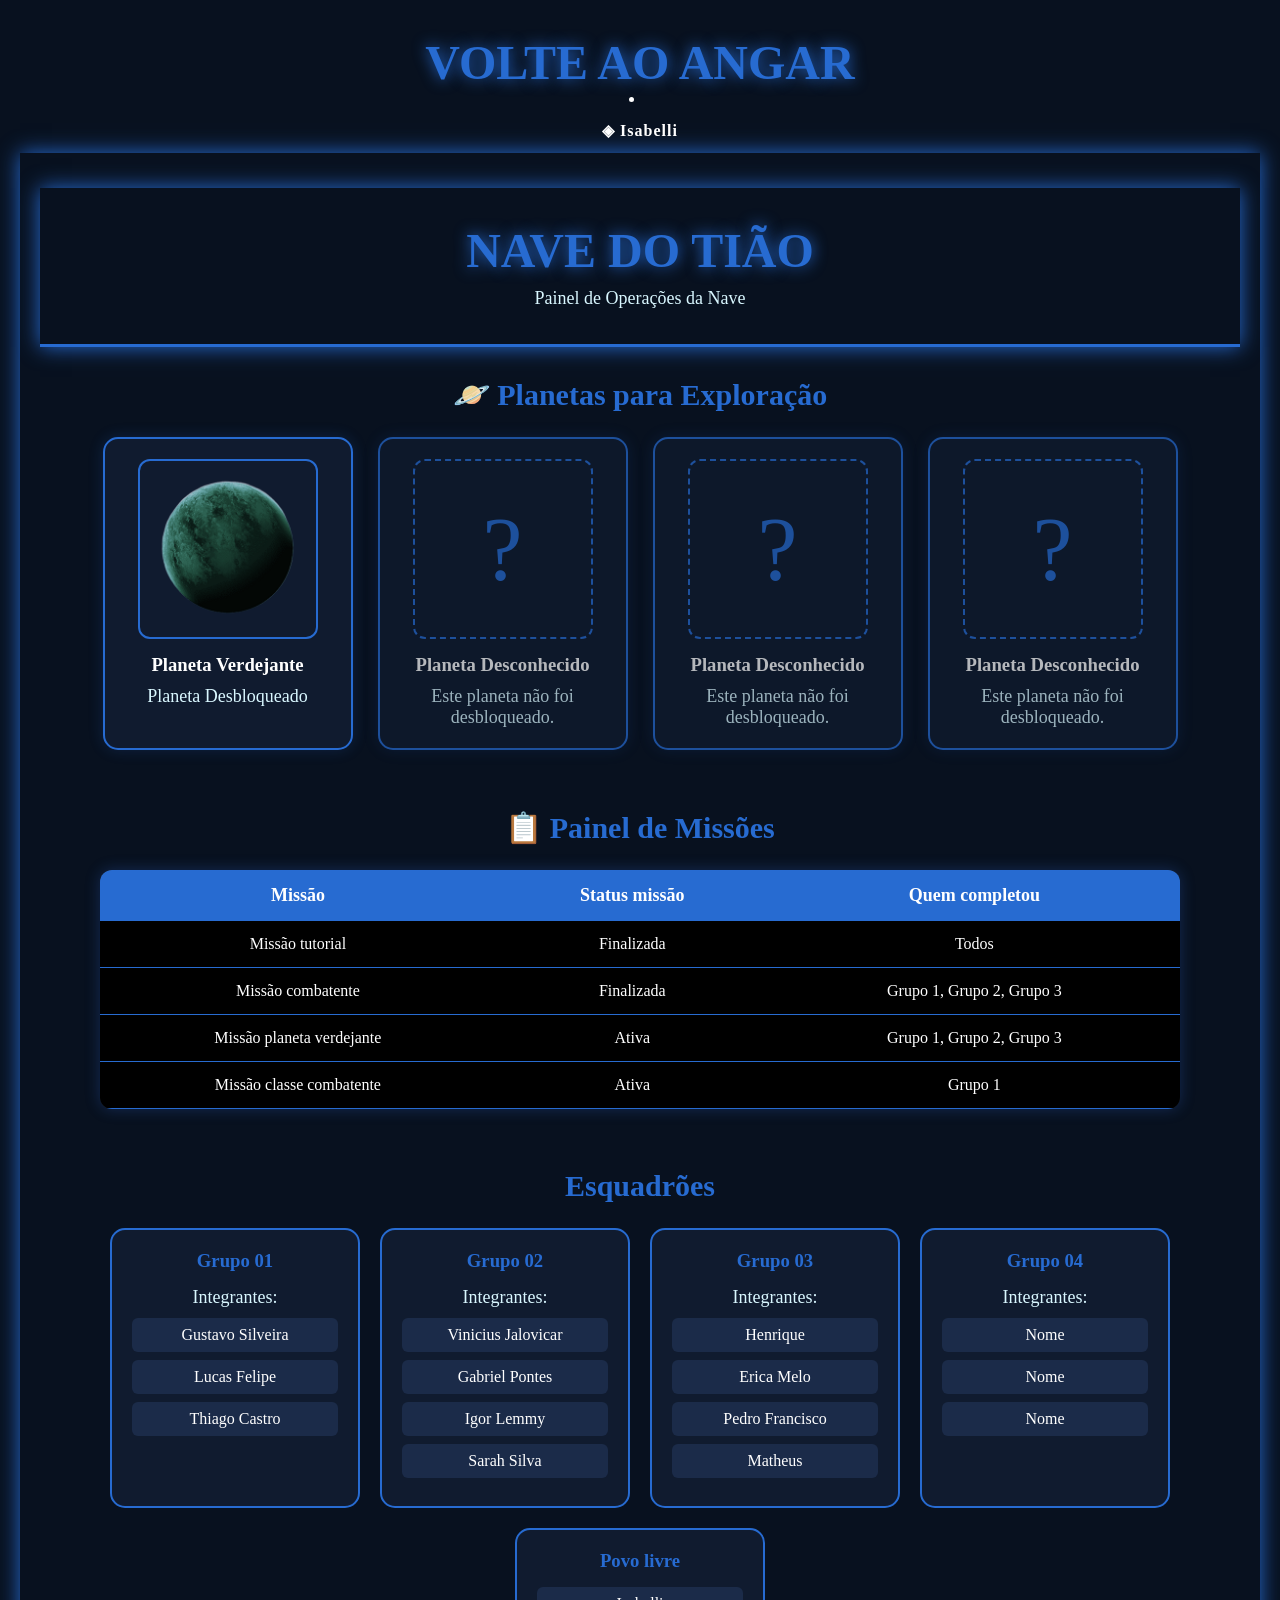
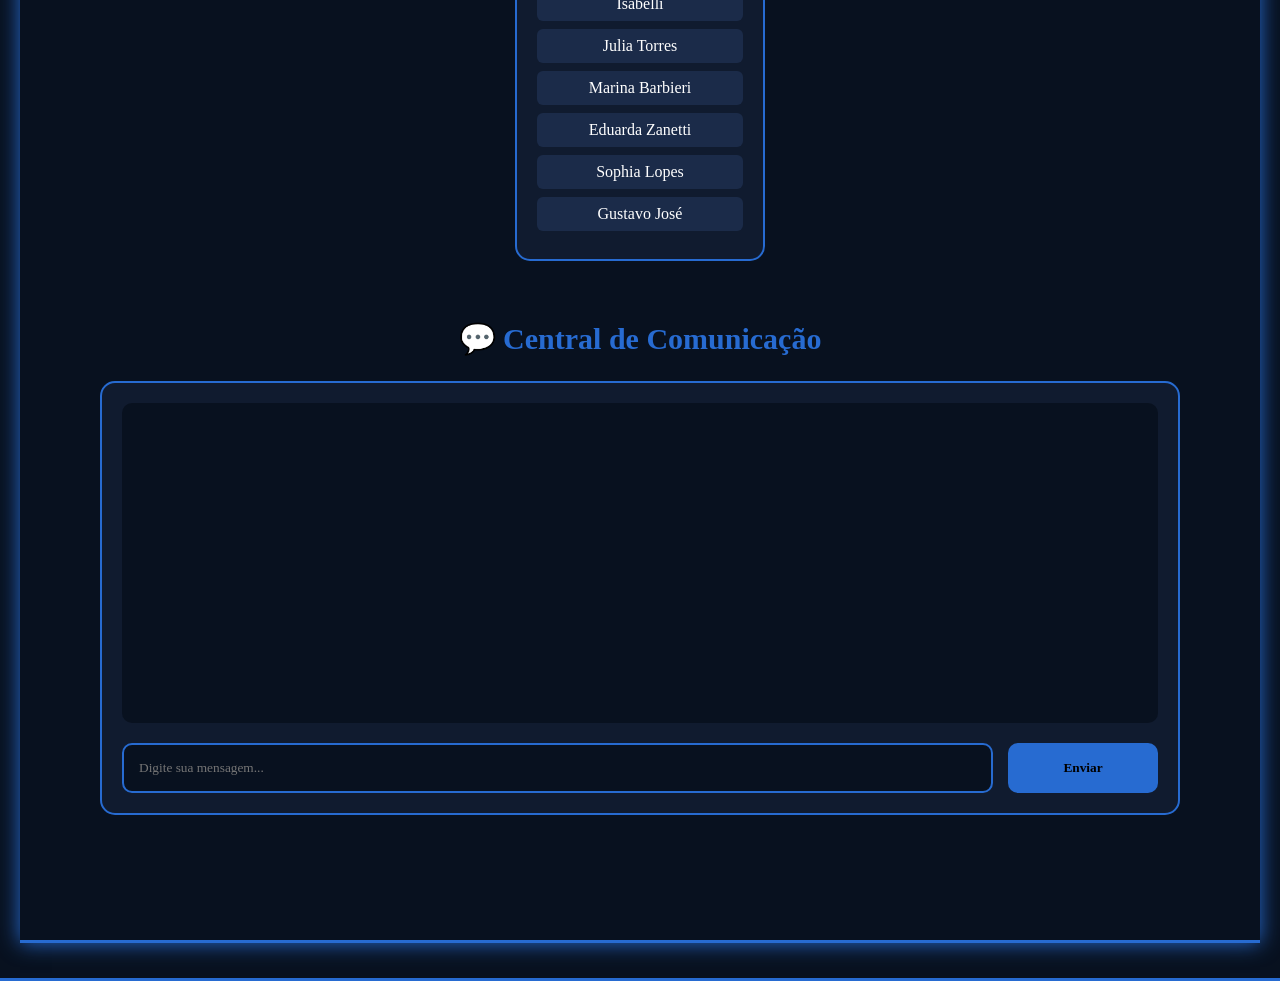
<file: index.html>
<!DOCTYPE html>
<html lang="pt-BR">
<head>
    <meta charset="UTF-8">
    <meta name="viewport" content="width=device-width, initial-scale=1.0">
    <title>Nave do Tião</title>
    <link rel="stylesheet" href="style.css">
</head>
<body>

    <!-- CABEÇALHO -->
    <header>
        <h1> VOLTE AO ANGAR</h1>
        <li>
            <a class="link-piloto" href="isa.html">
                ◈ Isabelli
            </a>
        </li>
    <header>

    <header>
        <h1> NAVE DO TIÃO</h1>
        <p>Painel de Operações da Nave</p>
    </header>

    <!-- CONTEÚDO -->
    <main>

        <!-- PLANETAS -->
        <section class="secao">
            <h2>🪐 Planetas para Exploração</h2>

            <div class="planetas">

                <!-- PLANETA DESBLOQUEADO -->
                <div class="card-planeta">
                    <div class="imagem-planeta">
                        <!-- COLOQUE A FOTO AQUI -->
                        <img src="planeta verdejante.png" alt="Planeta">
                    </div>

                    <h3>Planeta Verdejante</h3>
                    <p>Planeta Desbloqueado</p>
                </div>

                <!-- PLANETA BLOQUEADO -->
                <div class="card-planeta bloqueado">
                    <div class="interrogacao">?</div>

                    <h3>Planeta Desconhecido</h3>
                    <p>Este planeta não foi desbloqueado.</p>
                </div>

                <!-- PLANETA BLOQUEADO -->
                <div class="card-planeta bloqueado">
                    <div class="interrogacao">?</div>

                    <h3>Planeta Desconhecido</h3>
                    <p>Este planeta não foi desbloqueado.</p>
                </div>

                <!-- PLANETA BLOQUEADO -->
                <div class="card-planeta bloqueado">
                    <div class="interrogacao">?</div>

                    <h3>Planeta Desconhecido</h3>
                    <p>Este planeta não foi desbloqueado.</p>
                </div>

            </div>

        </section>

        <!-- MISSÕES (ESTÁ ANTES DE ESQUADRÕES) -->
        <section class="secao">

            <h2>📋 Painel de Missões</h2>

            <table>
                <thead>
                    <tr>
                        <th>Missão</th>
                        <th>Status missão</th>
                        <th>Quem completou</th>
                    </tr>
                </thead>

                <tbody>
                    <tr><td>Missão tutorial</td><td>Finalizada</td><td>Todos</td></tr>
                    <tr><td>Missão combatente</td><td>Finalizada</td><td>Grupo 1, Grupo 2, Grupo 3</td></tr>
                    <tr><td>Missão planeta verdejante</td><td>Ativa</td><td>Grupo 1, Grupo 2, Grupo 3</td></tr>
                    <tr><td>Missão classe combatente</td><td>Ativa</td><td>Grupo 1</td></tr>
                </tbody>
            </table>

        </section>

        <!-- ESQUADRÕES -->
        <section class="secao">

            <h2> Esquadrões</h2>

            <div class="grupos">

                <div class="card-grupo">
                    <h3>Grupo 01</h3>

                    <p>Integrantes:</p>

                    <ul>
                        <li>Gustavo Silveira</li>
                        <li>Lucas Felipe</li>
                        <li>Thiago Castro</li>
                    </ul>
                </div>

                <div class="card-grupo">
                    <h3>Grupo 02</h3>

                    <p>Integrantes:</p>

                    <ul>
                        <li>Vinicius Jalovicar</li>
                        <li>Gabriel Pontes</li>
                        <li>Igor Lemmy</li>
                        <li>Sarah Silva</li>
                    </ul>
                </div>

                <div class="card-grupo">
                    <h3>Grupo 03</h3>

                    <p>Integrantes:</p>

                    <ul>
                        <li>Henrique</li>
                        <li>Erica Melo</li>
                        <li>Pedro Francisco</li>
                        <li>Matheus</li>
                    </ul>
                </div>

                 <div class="card-grupo">
                    <h3>Grupo 04</h3>

                    <p>Integrantes:</p>

                    <ul>
                        <li>Nome</li>
                        <li>Nome</li>
                        <li>Nome</li>
                    </ul>
                </div>


                <div class="card-grupo">
                    <h3>Povo livre</h3>

                    <ul>
                        <li class ="povo-live">Isabelli</li>
                        <li class ="povo-live">Julia Torres</li>
                        <li class ="povo-live">Marina Barbieri</li>
                        <li class ="povo-live">Eduarda Zanetti</li>
                        <li class ="povo-live">Sophia Lopes</li>
                        <li class ="povo-live">Gustavo José</li>
                    </ul>
                </div>

            </div>

        </section>

        <!-- CHAT -->
        <section class="secao">

            <h2>💬 Central de Comunicação</h2>

            <div class="chat">

                <div class="mensagens" id="mensagens">
          
                </div>

                <div class="enviar">

                    <input
                        type="text"
                        id="mensagem"
                        placeholder="Digite sua mensagem..."
                    >
                    <button onclick="enviarMensagem()">Enviar</button>

                </div>

            </div>

        </section>

    </main>

<script src="script.js"></script>

</body>
</html>
</file>
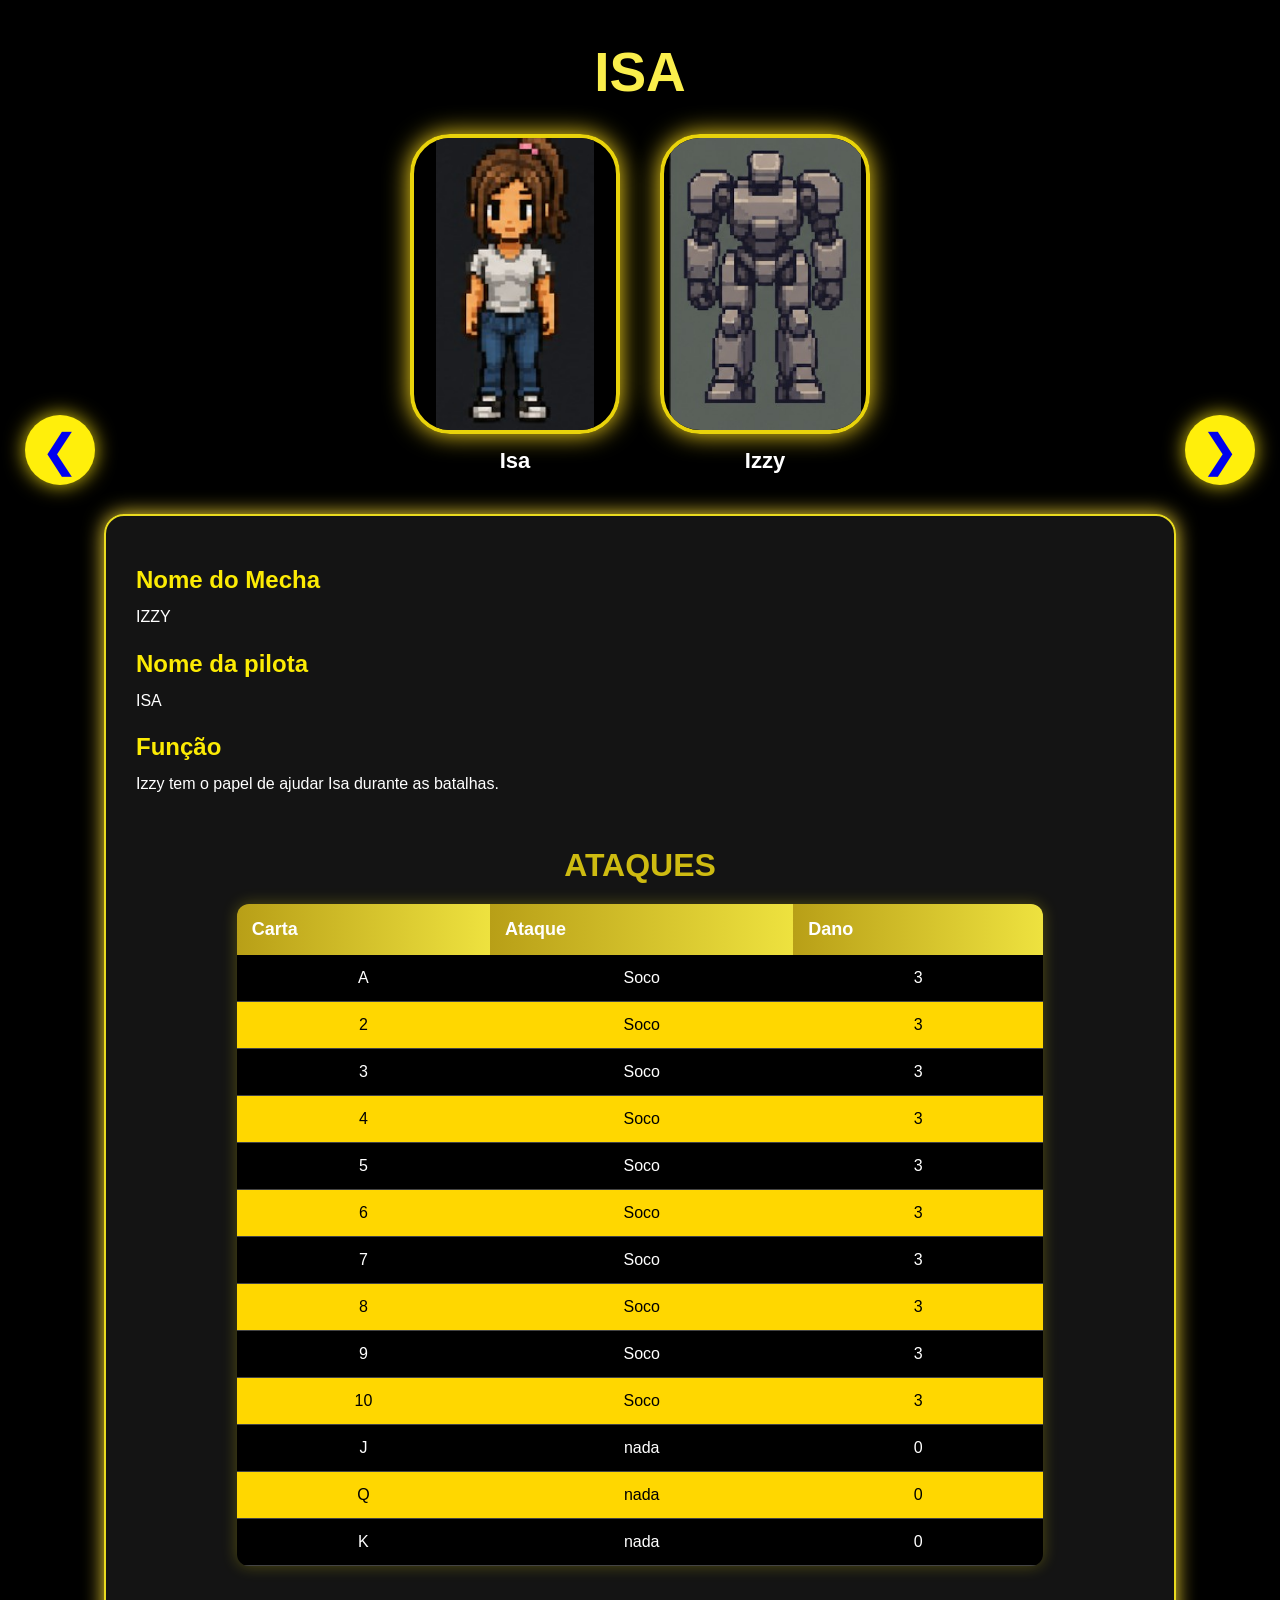
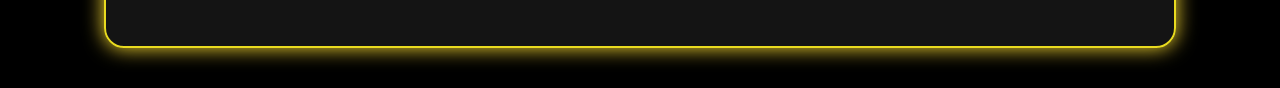
<file: isa.html>
<!DOCTYPE html>
<html lang="pt-br">
<head>
<meta charset="UTF-8">
<meta name="viewport" content="width=device-width, initial-scale=1.0">


<title>Isa</title>


<link rel="stylesheet" href="style-isa.css">


</head>
<body>


<a href="index.html" class="seta esquerda">&#10094;</a>
<a href="index.html" class="seta direita">&#10095;</a>


<div class="container">


<h1>ISA</h1>


<div class="imagens">


<div class="imagem">
<img src="imagens/skin-isa.jpg" alt="Skin da Isa">
<p>Isa</p>
</div>


<div class="imagem">
<img src="imagens/mecha-isa.jpg" alt="Mecha da Isa">
<p>Izzy</p>
</div>


</div>


<div class="card">


<h2>Nome do Mecha</h2>
<p>IZZY</p>


<h2>Nome da pilota</h2>
<p>ISA</p>


<h2>Função</h2>
<p>Izzy tem o papel de ajudar Isa durante as batalhas.</p>

<section class="ataques">

    <h2>Ataques</h2>

    <table>
        <thead>
            <tr>
                <th>Carta</th>
                <th>Ataque</th>
                <th>Dano</th>
            </tr>
        </thead>

        <tbody>
            <tr><td>A</td><td>Soco</td><td>3</td></tr>
            <tr><td>2</td><td>Soco</td><td>3</td></tr>
            <tr><td>3</td><td>Soco</td><td>3</td></tr>
            <tr><td>4</td><td>Soco</td><td>3</td></tr>
            <tr><td>5</td><td>Soco</td><td>3</td></tr>
            <tr><td>6</td><td>Soco</td><td>3</td></tr>
            <tr><td>7</td><td>Soco</td><td>3</td></tr>
            <tr><td>8</td><td>Soco</td><td>3</td></tr>
            <tr><td>9</td><td>Soco</td><td>3</td></tr>
            <tr><td>10</td><td>Soco</td><td>3</td></tr>
            <tr><td>J</td><td>nada</td><td>0</td></tr>
            <tr><td>Q</td><td>nada</td><td>0</td></tr>
            <tr><td>K</td><td>nada</td><td>0</td></tr>
        </tbody>
    </table>

</section>



</div>


</div>


</body>
</html>
</file>
<file: style.css>
/* =======================
   CONFIGURAÇÕES GERAIS
======================= */

*{
    margin:0;
    padding:0;
    box-sizing:border-box;
    font-family:"Times New Roman", Times, serif;
}

body{
    background:#050816;
    color:#fff;
}

/* =======================
   CABEÇALHO
======================= */

header{
    text-align:center;
    padding:35px 20px;
    background:#08111f;
    border-bottom:3px solid #276bd1;
    box-shadow:0 0 20px #276bd1;
}

header h1{
    color:#276bd1;
    font-size:48px;
    text-shadow:0 0 15px #276bd1;
}

header p{
    margin-top:10px;
    color:#d9f7ff;
    font-size:18px;
}

/* =======================
   CONTEÚDO
======================= */

main{
    width:90%;
    max-width:1400px;
    margin:auto;
    padding:30px 0;
}

.secao{
    margin-bottom:60px;
}

.secao h2{
    color:#276bd1;
    margin-bottom:25px;
    font-size:30px;
    text-align:center;
}

/* =======================
   PLANETAS
======================= */

.planetas{
    display:flex;
    justify-content:center;
    gap:25px;
    flex-wrap:wrap;
}

.card-planeta{
    width:250px;
    background:#101b2f;
    border:2px solid #276bd1;
    border-radius:15px;
    padding:20px;
    text-align:center;
    transition:.4s;
    box-shadow:0 0 15px rgba(39,107,209,.2);
}

.card-planeta:hover{
    transform:translateY(-8px);
    box-shadow:0 0 25px #276bd1;
}

.imagem-planeta{
    width:180px;
    height:180px;
    margin:auto;
    margin-bottom:15px;
    border-radius:12px;
    overflow:hidden;
    border:2px solid #276bd1;
}

.imagem-planeta img{
    width:100%;
    height:100%;
    object-fit:cover;
}

.interrogacao{
    width:180px;
    height:180px;
    margin:auto;
    margin-bottom:15px;
    border-radius:12px;
    border:2px dashed #276bd1;
    display:flex;
    justify-content:center;
    align-items:center;
    font-size:90px;
    color:#276bd1;
}

.bloqueado{
    opacity:.7;
}

/* =======================
   MISSÕES
======================= */

.ataques{
    width: 80%;
    margin: 50px auto;
}

.ataques h2{
    text-align: center;
    color: #276bd1;
    margin-bottom: 20px;
    font-size: 32px;
    text-transform: uppercase;
}

table{
    width: 100%;
    border-collapse: collapse;
    overflow: hidden;
    border-radius: 12px;
    background: #1f1f1f;
    box-shadow: 0 0 15px rgba(46, 103, 209, 0.3);
}

th{
    background: linear-gradient(90deg, #276bd1,#276bd1);
    color: white;
    padding: 15px;
    font-size: 18px;
}

td{
    padding: 14px;
    text-align: center;
    border-bottom: 1px solid #276bd1;
}

/* Linhas */
tbody tr:nth-child(odd){
    background: #000;
}

tbody tr:nth-child(odd) td{
    color: #fff;
}

/* Linhas */
tbody tr:nth-child(even){
    background: #000;
}

tbody tr:nth-child(even) td{
    color: #fff;
}

/* Efeito ao passar o mouse */
tbody tr:hover{
    background: #134e85;
    font-weight: bold;
    transition: 0.3s;
}

tbody tr:hover td{
    color: #2e80cc;
}

/* =======================
   GRUPOS
======================= */

.grupos{
    display:flex;
    justify-content:center;
    gap:20px;
    flex-wrap:wrap;
}

.card-grupo{
    width:250px;
    background:#101b2f;
    border:2px solid #276bd1;
    border-radius:15px;
    padding:20px;
    transition:.3s;
}

.card-grupo:hover{
    transform:scale(1.04);
    box-shadow:0 0 20px #276bd1;
}

.card-grupo h3{
    text-align:center;
    color:#276bd1;
    margin-bottom:15px;
}

.card-grupo p{
    margin-bottom:10px;
}

.card-grupo ul{
    list-style:none;
}

.card-grupo li{
    padding:8px;
    margin-bottom:8px;
    background:#1b2b49;
    border-radius:6px;
}

/* =======================
   CHAT
======================= */

.chat{
    background:#101b2f;
    border:2px solid #276bd1;
    border-radius:15px;
    padding:20px;
}

.mensagens{
    height:320px;
    overflow-y:auto;
    padding:15px;
    background:#08111f;
    border-radius:10px;
    margin-bottom:20px;
}

.mensagem{
    padding:15px;
    border-radius:10px;
    margin-bottom:15px;
    width:75%;
    line-height:1.5;
}

.tiao{
    background:#276bd1;
    color:#000;
}

.grupo{
    background:#203c63;
    margin-left:auto;
}

.enviar{
    display:flex;
    gap:15px;
}

.enviar input{
    flex:1;
    padding:15px;
    border:none;
    border-radius:10px;
    background:#08111f;
    color:#fff;
    outline:none;
    border:2px solid #276bd1;
}

.enviar button{
    width:150px;
    border:none;
    border-radius:10px;
    background:#276bd1;
    color:#000;
    font-weight:bold;
    cursor:pointer;
    transition:.3s;
}

.enviar button:hover{
    background:#7ce9ff;
    box-shadow:0 0 15px #276bd1;
}

/* =======================
   RESPONSIVO
======================= */

@media(max-width:900px){

    header h1{
        font-size:34px;
    }

    .card-planeta,
    .card-grupo,
    .card-missao{
        width:100%;
    }

    .mensagem{
        width:100%;
    }

    .enviar{
        flex-direction:column;
    }

    .enviar button{
        width:100%;
    }

}


/* LINKS PARA AS PÁGINAS DOS PILOTOS */
.link-piloto{
    color:#fff;
    text-decoration:none;
    display:block;
    width:100%;
}

.link-piloto:hover{
    color:#fff;
    text-decoration:underline;
}

/* LINKS DOS PILOTOS */
.link-piloto {
    display: inline-block;
    padding: 8px 14px;
    margin: 4px 0;

    color: #fff;
    text-decoration: none;
    font-weight: bold;
    letter-spacing: 1px;

    border: 1px solid transparent;
    border-radius: 6px;

    transition: 0.3s ease;
}

/* Quando passa o mouse */
.link-piloto:hover {
    color: #ffffff;

    border-color: #ffffff;
    background-color: rgba(0, 234, 255, 0.12);

    box-shadow:
        0 0 5px #ffffff,
        0 0 12px rgba(0, 234, 255, 0.6);

    transform: translateX(5px);
}

/* Quando clica */
.link-piloto:active {
    transform: translateX(5px) scale(0.96);
}

/* Link já visitado */
.link-piloto:visited {
    color: #fff;
}
</file>
<file: style-isa.css>
*{
    margin:0;
    padding:0;
    box-sizing:border-box;
    font-family:Arial, Helvetica, sans-serif;
}


body{
    background:#000;
    color:white;
    min-height:100vh;
}


.container{


    width:90%;
    max-width:1200px;
    margin:auto;
    text-align:center;
    padding:40px;


}


h1{


    font-size:55px;
    color:#faee4c;
    margin-bottom:30px;
    text-shadow:0 0 20px #ddca1e(90, 17, 17);


}


.imagens{


    display:flex;
    justify-content:center;
    gap:40px;
    margin-bottom:40px;


}


.imagem{


    width:210px;
}


.imagem img{


    width:100%;
    height:300px;
    object-fit:contain;
    border:4px solid #e9d30b;
    border-radius:40px;
    box-shadow:0 0 25px #ffdd1c;
}


.imagem p{


    margin-top:10px;
    font-size:22px;
    font-weight:bold;
}


.card{


    background:rgba(255,255,255,.08);
    padding:30px;
    border-radius:20px;
    border:2px solid #e9db1f;
    box-shadow:0 0 20px #fcdd32;
    text-align:left;


}


.card h2{


    color:#fceb04;
    margin-top:20px;


}


.card p{


    margin-top:10px;
    line-height:1.6;


}


/* SETAS */


.seta{


    position:fixed;
    top:50%;
    transform:translateY(-50%);
    width:70px;
    height:70px;
    border-radius:50%;
    text-decoration:none;
    font-size:45px;
    display:flex;
    justify-content:center;
    align-items:center;
    color:#ffe711(48, 3, 3);
    background:#ffef0b;
    box-shadow:0 0 20px #e0cc11;
    transition:.3s;


}


.seta:hover{


    transform:translateY(-50%) scale(1.15);
    background:white;
    color:#f7f7f4;


}


.esquerda{


    left:25px;


}


.direita{


    right:25px;


}

.ataques{
    width: 80%;
    margin: 50px auto;
}

.ataques h2{
    text-align: center;
    color: #cebb11;
    margin-bottom: 20px;
    font-size: 32px;
    text-transform: uppercase;
}

table{
    width: 100%;
    border-collapse: collapse;
    overflow: hidden;
    border-radius: 12px;
    background: #1f1f1f;
    box-shadow: 0 0 15px rgba(224, 211, 17, 0.3);
}

th{
    background: linear-gradient(90deg,#b89f17,#eee23f);
    color: white;
    padding: 15px;
    font-size: 18px;
}

td{
    padding: 14px;
    text-align: center;
    border-bottom: 1px solid #444;
}

/* Linhas pretas */
tbody tr:nth-child(odd){
    background: #000;
}

tbody tr:nth-child(odd) td{
    color: #fff;
}

/* Linhas amarelas */
tbody tr:nth-child(even){
    background: #FFD700;
}

tbody tr:nth-child(even) td{
    color: #000;
}

/* Efeito ao passar o mouse */
tbody tr:hover{
    background: #b39a0f;
    font-weight: bold;
    transition: 0.3s;
}

tbody tr:hover td{
    color: #fff;
}

/* LINK DE VOLTA PARA O PAINEL PRINCIPAL */
.voltar-painel{
    position:fixed;
    top:20px;
    left:50%;
    transform:translateX(-50%);
    z-index:1000;
    padding:10px 18px;
    border-radius:10px;
    background:rgba(0,0,0,.75);
    color:#fff;
    text-decoration:none;
    font-weight:bold;
    border:1px solid rgba(255,255,255,.35);
}

.voltar-painel:hover{
    background:#fff;
    color:#111;
}
</file>
